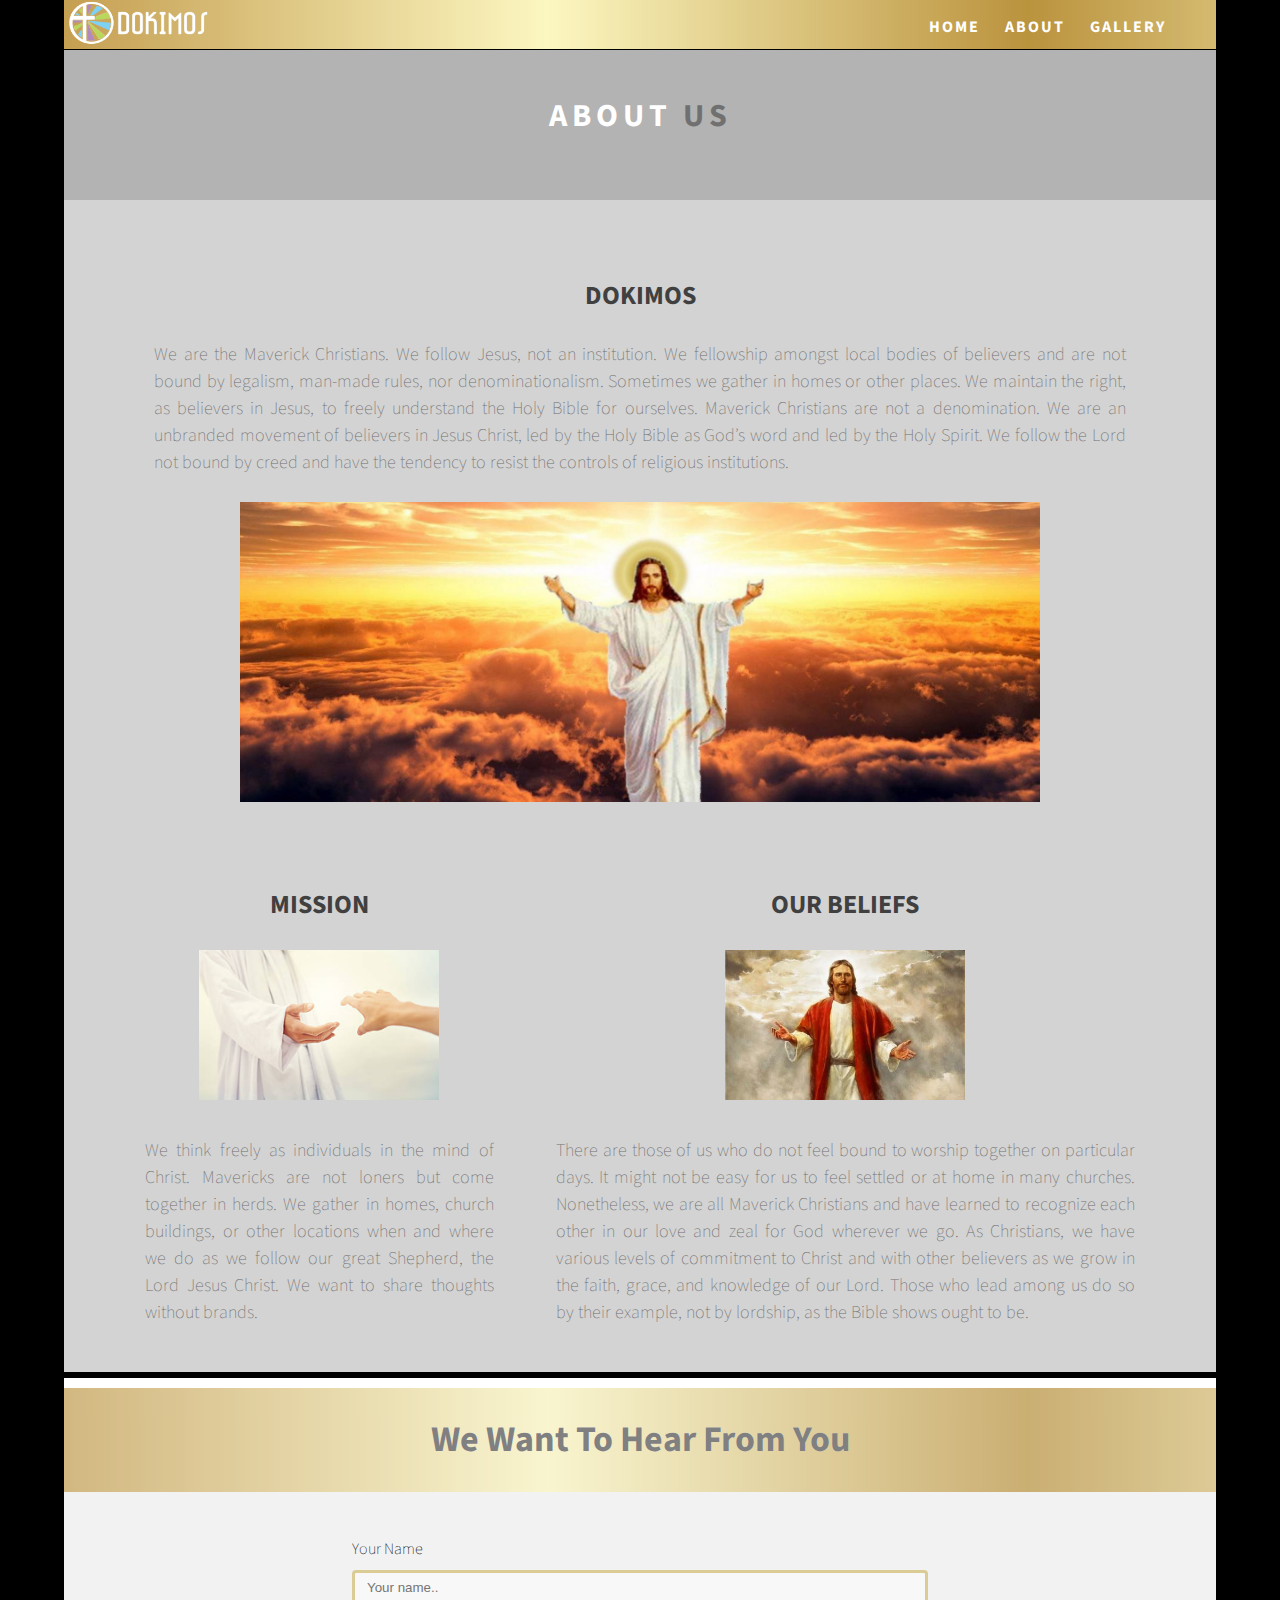
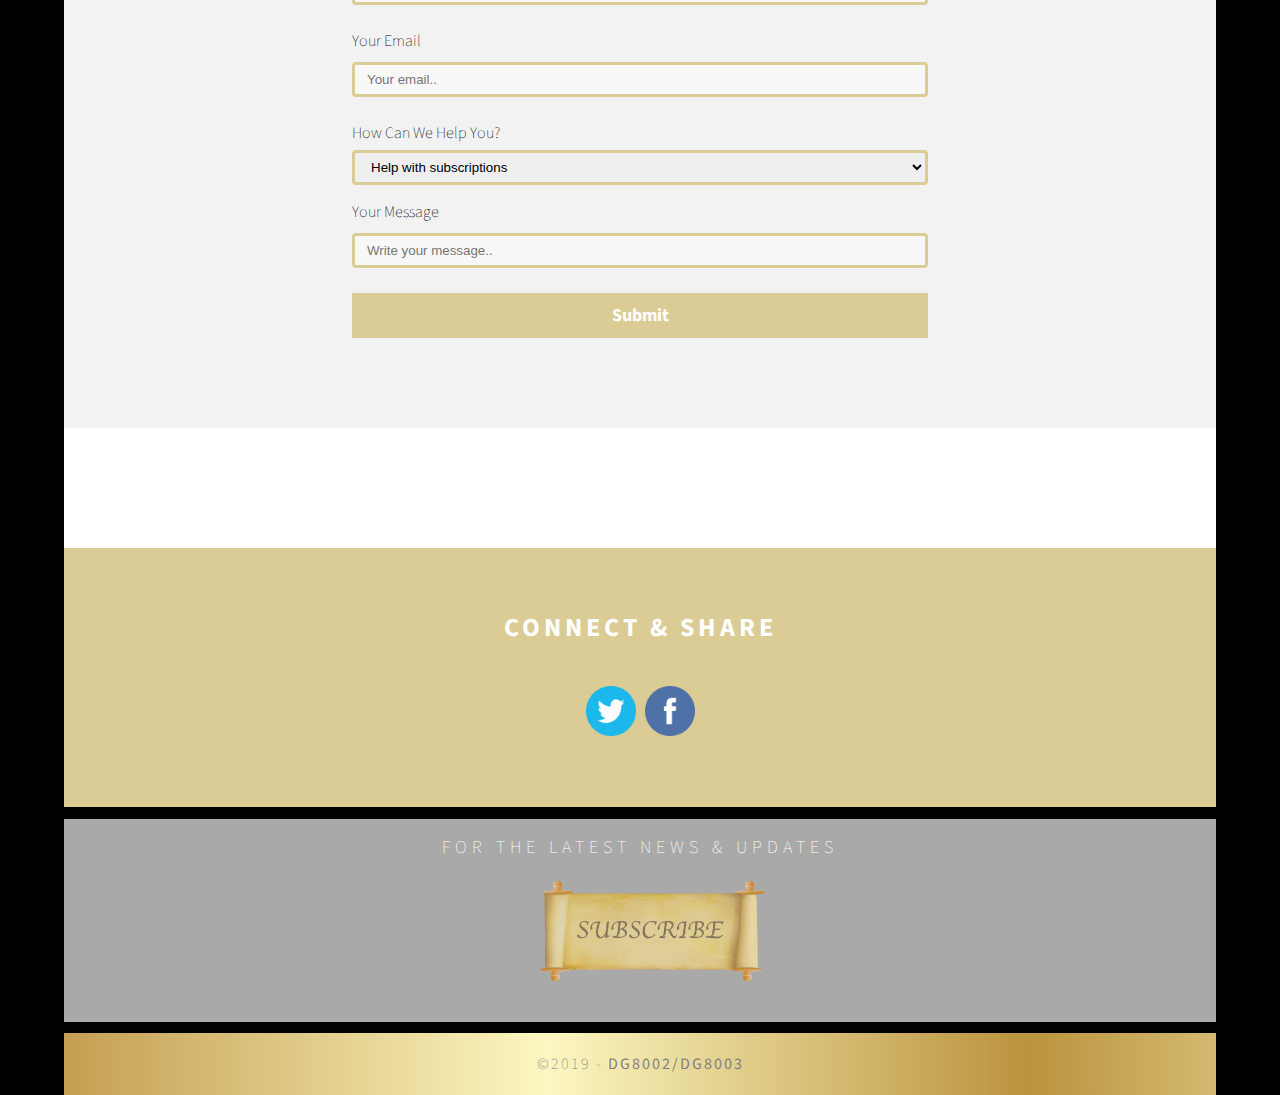
<file: about.html>
<!doctype html>
<html lang="en-US">
<head>
<meta charset="UTF-8">
<meta http-equiv="X-UA-Compatible" content="IE=edge">
<meta name="viewport" content="width=device-width, initial-scale=1">
<title>About Dokimos</title>
<link rel="apple-touch-icon" sizes="180x180" href="favicon_io/apple-touch-icon.png">
<link rel="icon" type="image/png" sizes="32x32" href="favicon_io/favicon-32x32.png">
<link rel="icon" type="image/png" sizes="16x16" href="favicon_io/favicon-16x16.png">
<link rel="manifest" href="favicon_io/site.webmanifest">
<link href="css/style.css" rel="stylesheet" type="text/css">
<link href="https://fonts.googleapis.com/css?family=Rouge+Script|Source+Sans+Pro&display=swap" rel="stylesheet">
	
</head>
<body>
<!-- Main Container -->
<div class="container"> 
  <!-- Navigation -->
  <header> 
	   <a href="index.html"><img src="images/logo.png" alt="Dokimos Logo" width="150" height="45"></a>
    <nav>
      <ul>
        <li><a href="index.html">HOME</a></li>
        <li><a href="about.html">ABOUT</a></li>
        <li><a href="gallery.html">GALLERY</a></li>
      </ul>
    </nav>
  </header>
  
  <!-- Hero Section -->
  <section class="hero" id="hero">
    <h2 class="hero_header">ABOUT <span class="light">US</span></h2>
    <p class="tagline"></p>
  </section>
  
  <!-- About Section -->

  <!-- More Info Section -->
  <footer class="footerabout">

    <article class="footer_column_about">
      <h3>DOKIMOS</h3>
      <p>We are the Maverick Christians.  We follow Jesus, not an institution.  We fellowship amongst local bodies of believers and are not bound by legalism, man-made rules, nor denominationalism.  Sometimes we gather in homes or other places. We maintain the right, as believers in Jesus, to freely understand the Holy Bible for ourselves. Maverick Christians are not a denomination. We are an unbranded movement of believers in Jesus Christ, led by the Holy Bible as God’s word and led by the Holy Spirit. We follow the Lord not bound by creed and have the tendency to resist the controls of religious institutions.
      </p>
           <h3> <img src="images/aboutus.jpg" alt="Jesus" class="aboutimg"/></h3>

    </article>
    
    <article class="footer_column_mission">
   

		<h3>MISSION</h3>
 		<h3><img src="images/mission.jpg" alt="Jesus's hands" class="missionimg"/><br></h3>
		
      <p id="aboutmission">We think freely as individuals in the mind of Christ.  Mavericks are not loners but come together in herds.  We gather in homes, church buildings, or other locations when and where we do as we follow our great Shepherd, the Lord Jesus Christ. We want to share thoughts without brands.</p>
		</article>

       <article class="footer_column_beliefs"> <h3>OUR BELIEFS</h3>
 		<h3> <img src="images/scriptures.jpg" alt="Jesus" class="missionimg"/></h3>
          
      <p id="aboutbelief">There are those of us who do not feel bound to worship together on particular days.  It might not be easy for us to feel settled or at home in many churches.  Nonetheless, we are all Maverick Christians and have learned to recognize each other in our love and zeal for God wherever we go.  As Christians, we have various levels of commitment to Christ and with other believers as we grow in the faith, grace, and knowledge of our Lord. Those who lead among us do so by their example, not by lordship, as the Bible shows ought to be.
</p>
		   
  
		

    </article>

 
  </footer>
  
<section class="jesusword">
 
<button type="button" class="collapsible">
<h1>We Want To Hear From You</h1>
</button>

<div id="content">
	<form actionaction="#" method="post" name="form_name"  class="form_class">
    <label>Your Name</label>
    <input type="text" name="Name" id="lname" placeholder="Your name..">
    <label>Your Email</label>
    <input type="text" name="Email" id="lemail" placeholder="Your email..">
    <label>How Can We Help You?</label>
    <select id="help" name="Help">
      <option value="Subscription">Help with subscriptions</option>
      <option value="Share">Help to share content</option>
      <option value="Doctrine">Help to understand doctrines</option>
	  <option value="Suggestion">I want to give a suggestion</option>
    </select>

    <label>Your Message</label>
    <input type="text" name="Message"  id="lmessage" placeholder="Write your message..">

    <input type="submit" value="Submit">
  </form>
</div>

<script>
		
		///// Buttom//////
		
		var coll = document.getElementsByClassName("collapsible");
		var i;

		for (i = 0; i < coll.length; i++) {
  			coll[i].addEventListener("click", function() {
    			this.classList.toggle("active");
    			var content = this.nextElementSibling;
    			if (content.style.display === "block") {
      				content.style.display = "none";
    			} else {
      				content.style.display = "block";
    			}
  });
}
	
	
	// Submit form.
	
		function submit() {
			
		}
				

	
	</script>

</section>
	
<section class="share">
      
    <h3 class="connect">CONNECT & SHARE
		<br>
		<br><a href="https://twitter.com/dokimos" target="_blank"><img src="images/icon_twitter.png" height="50px" alt="Twitter 
			icon"></a>  
		<a href="https://www.facebook.com/MaverickChristians/" target="_blank"><img src="images/icon_facebook.png" height="50px" alt="Facebook icon"></a></h3>


    </section>

  <!-- Footer Section -->
  <section class="footer_banner" id="contact">
    <h2 class="hidden">Footer Banner Section</h2>
    <p class="hero_header">FOR THE LATEST NEWS &amp; UPDATES</p>
    <div class="subscribebutton"><a href="https://docs.google.com/forms/d/e/1FAIpQLSfrHOltUI1jPecZ_pI_-G5fnx1e4pENqP7QsQpNDrxzXyaaeQ/viewform?usp=sf_link" target="_blank"><img src="images/subscribebutton.png" height="100px" alt="Subscribe button"></a></div>
  </section>
  <!-- Copyrights Section -->
  <div class="copyright">&copy;2019 - <strong>DG8002/DG8003</strong></div>
</div>
<!-- Main Container Ends -->
</body>
</html>
</file>
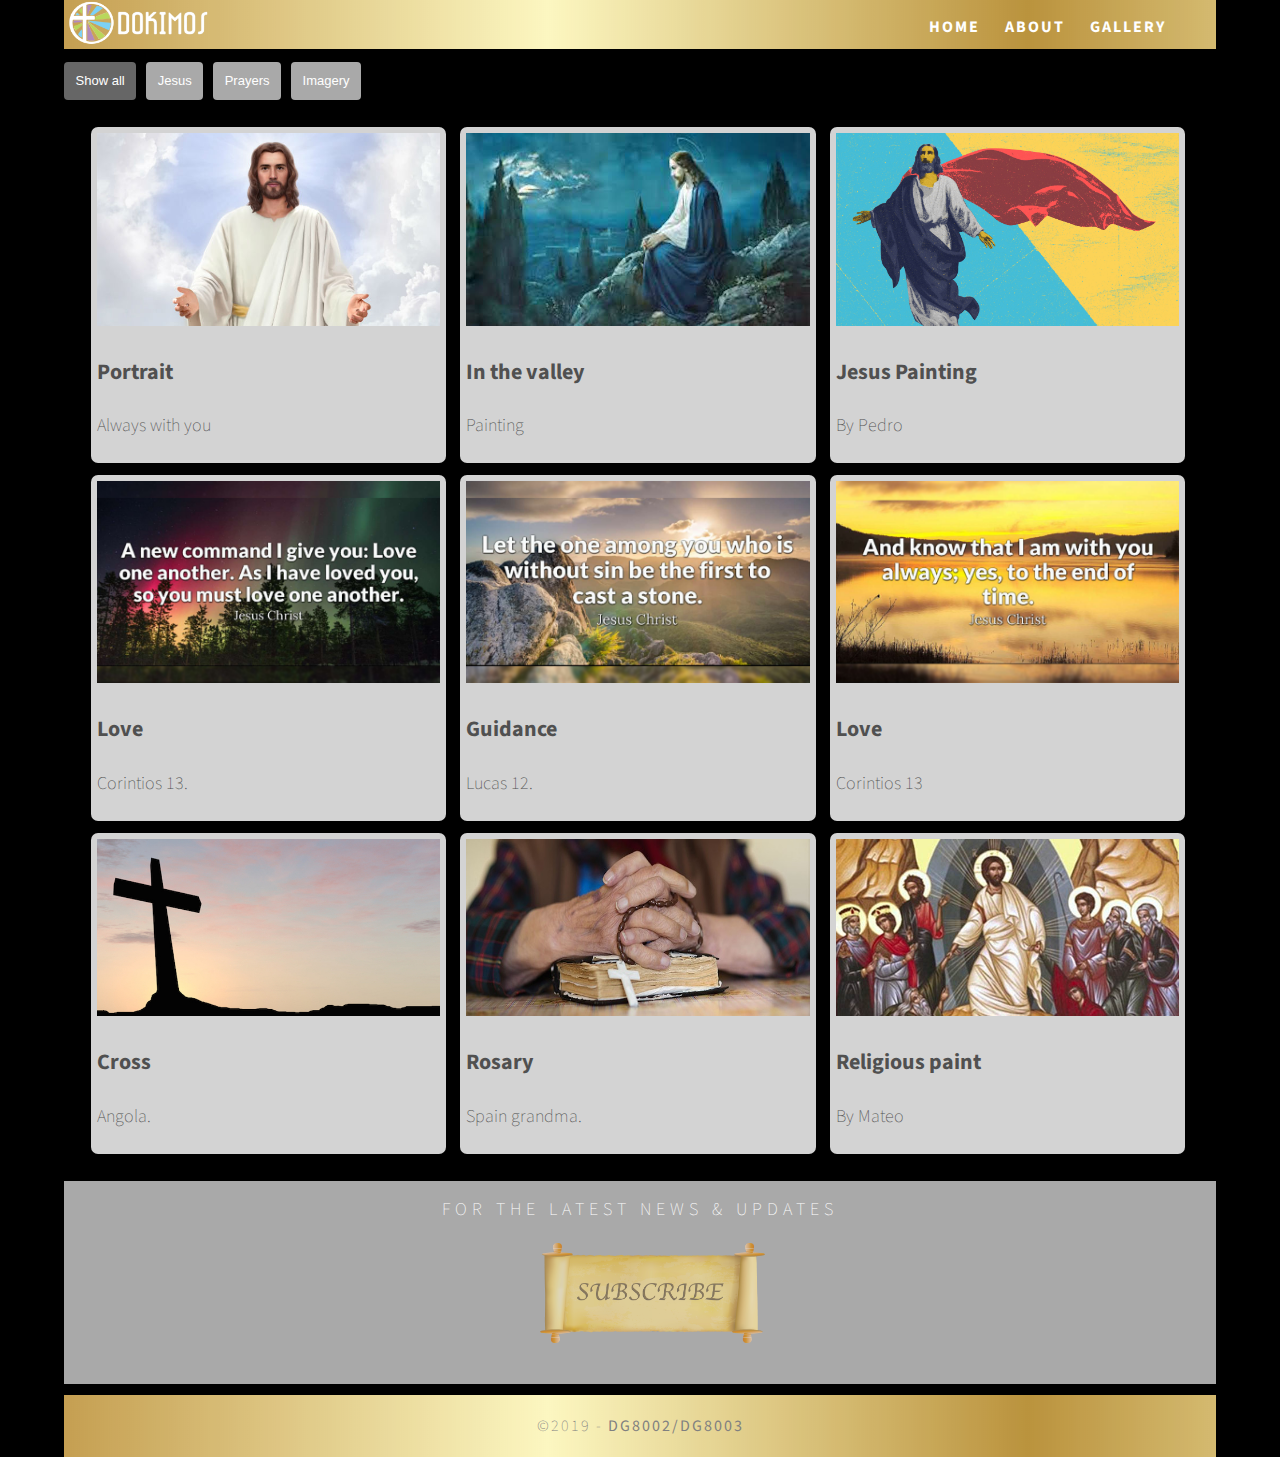
<file: gallery.html>
<!DOCTYPE html>
<html>
<head>
<meta name="viewport" content="width=device-width, initial-scale=1">
<meta charset="UTF-8">
<meta http-equiv="X-UA-Compatible" content="IE=edge">
<meta name="viewport" content="width=device-width, initial-scale=1">
<title>Gallery - Dokimos</title>
<link rel="apple-touch-icon" sizes="180x180" href="favicon_io/apple-touch-icon.png">
<link rel="icon" type="image/png" sizes="32x32" href="favicon_io/favicon-32x32.png">
<link rel="icon" type="image/png" sizes="16x16" href="favicon_io/favicon-16x16.png">
<link rel="manifest" href="favicon_io/site.webmanifest">
<link href="css/style.css" rel="stylesheet" type="text/css">	
<link href="https://fonts.googleapis.com/css?family=Rouge+Script|Source+Sans+Pro&display=swap" rel="stylesheet">
	
</head>
<body>

<!-- Main Container -->
<div class="container">

<!-- Navigation -->
 <header> 
	  <a href="index.html"><img src="images/logo.png" alt="Dokimos Logo" width="150" height="45"></a>
	<nav>
      <ul>
		<li><a href="index.html">HOME</a></li>
        <li><a href="about.html">ABOUT</a></li>
        <li><a href="gallery.html">GALLERY</a></li>
      </ul>
    </nav>
</header>

  

<!-- MAIN (Center website) -->

	
	<div id="myBtnContainer">
	  <button class="btn active" onclick="filterSelection('all')"> Show all</button>
	  <button class="btn" onclick="filterSelection('Jesus')"> Jesus</button>
	  <button class="btn" onclick="filterSelection('Prayers')"> Prayers</button>
	  <button class="btn" onclick="filterSelection('Imagery')"> Imagery</button>
</div>

<!-- Portfolio Gallery Grid -->
<div class="row">
  <div class="column Jesus">
    <div class="content">
      <img src="images/jesus1.jpg" alt="Mountains" style="width:100%">
      <h4>Portrait</h4>
      <p>Always with you</p>
    </div>
  </div>
  <div class="column Jesus">
    <div class="content">
    <img src="images/jesus2.jpg" alt="Lights" style="width:100%">
      <h4>In the valley</h4>
      <p>Painting</p>
    </div>
  </div>
  
  <div class="column Jesus">
    <div class="content">
    <img src="images/jesus3.jpg" alt="Nature" style="width:100%">
      <h4> Jesus Painting</h4>
      <p>By Pedro</p>
    </div>
  </div>
  
  
  <div class="column Prayers">
    <div class="content columnPrayers">
    <img src="images/quote2.png" alt="Prayers" style="width:100%">
      <h4>Love</h4>
      <p>Corintios 13.</p>
    </div>
  </div>
  <div class="column Prayers">
    <div class="content columnPrayers">
    <img src="images/quote1.png" alt="Prayers" style="width:100%">
      <h4>Guidance</h4>
      <p>Lucas 12.</p>
    </div>
  </div>
  <div class="column Prayers">
    <div class="content">
      <img src="images/quote3.png" alt="Prayers" style="width:100%">
      <h4>Love</h4>
      <p>Corintios 13</p>
    </div>
  </div>
  
  <div class="column Imagery">
    <div class="content">
    <img src="images/imagery2.jpg" alt="Cross" style="width:100%">
      <h4>Cross</h4>
      <p>Angola.</p>
    </div>
  </div>
  <div class="column Imagery">
    <div class="content">
    <img src="images/imagery3.jpg" alt="Rosary" style="width:100%">
      <h4>Rosary</h4>
      <p>Spain grandma.</p>
    </div>
  </div>
  <div class="column Imagery">
    <div class="content">
      <img src="images/imagery1.jpg" alt="Religious paint" style="width:100%">
      <h4>Religious paint</h4>
      <p> By Mateo</p>
    </div>
  </div>
  
<!-- END GRID -->
</div>

<!-- END MAIN -->
<section class="footer_banner" id="contact">
    <p class="hero_header">FOR THE LATEST NEWS &amp; UPDATES</p>
     <div class="subscribebutton" ><a href="https://docs.google.com/forms/d/e/1FAIpQLSfrHOltUI1jPecZ_pI_-G5fnx1e4pENqP7QsQpNDrxzXyaaeQ/viewform?usp=sf_link" target="_blank"><img src="images/subscribebutton.png" height="100px" alt="Subscribe button"></a></div>
</section>
  <!-- Copyrights Section -->
  <div class="copyright">&copy;2019 - <strong>DG8002/DG8003</strong></div>
  
<script>
filterSelection("all")
function filterSelection(c) {
  var x, i;
  x = document.getElementsByClassName("column");
  if (c == "all") c = "";
  for (i = 0; i < x.length; i++) {
    w3RemoveClass(x[i], "show");
    if (x[i].className.indexOf(c) > -1) w3AddClass(x[i], "show");
  }
}

function w3AddClass(element, name) {
  var i, arr1, arr2;
  arr1 = element.className.split(" ");
  arr2 = name.split(" ");
  for (i = 0; i < arr2.length; i++) {
    if (arr1.indexOf(arr2[i]) == -1) {element.className += " " + arr2[i];}
  }
}

function w3RemoveClass(element, name) {
  var i, arr1, arr2;
  arr1 = element.className.split(" ");
  arr2 = name.split(" ");
  for (i = 0; i < arr2.length; i++) {
    while (arr1.indexOf(arr2[i]) > -1) {
      arr1.splice(arr1.indexOf(arr2[i]), 1);     
    }
  }
  element.className = arr1.join(" ");
}


// Add active class to the current button (highlight it)
var btnContainer = document.getElementById("myBtnContainer");
var btns = btnContainer.getElementsByClassName("btn");
for (var i = 0; i < btns.length; i++) {
  btns[i].addEventListener("click", function(){
    var current = document.getElementsByClassName("active");
    current[0].className = current[0].className.replace(" active", "");
    this.className += " active";
  });
}
	
	</script>
</div>
	
	<script>
var a2a_config = a2a_config || {};
a2a_config.overlays = a2a_config.overlays || [];
a2a_config.overlays.push({});
</script>

<script src="js/page.js"></script>
</body>
</html>
</file>
<file: css/style.css>
@charset "UTF-8";
/* Body */
body {
	font-family: 'Source Sans Pro', sans-serif;
	background-color: black;
	margin-top: 0px;
	margin-right: 0px;
	margin-bottom: 0px;
	margin-left: 0px;
	font-style: normal;
	font-weight: 200;
}

p {
	font-size: 18px;
	line-height: 1.5;
	color:#505050;
	font-family: 'Source Sans Pro', sans-serif;
}
h1 {
	font-size: 36px;
	line-height: 1;
	color:#505050;
	font-family: 'Source Sans Pro', sans-serif;
}

h2 {
	font-size: 32px;
	line-height: 1;
	color:#505050;
	font-family: 'Source Sans Pro', sans-serif;
}

h3 {
	
	font-size: 26px;
	line-height: 1.5;
	color:#505050;
	font-family: 'Source Sans Pro', sans-serif;
}

h4{
	font-size: 22px;
	line-height: 1;
	color:#505050;
	font-family: 'Source Sans Pro', sans-serif;
}
/* Container */
.container {
	width: 90%;
	margin-left: auto;
	margin-right: auto;
	height: 1000px;
	background-color: black;
}
/* Navigation */
header {
	width: 100%;
	height: 5%;
	background:url("../images/gold.png");
	border-bottom: 1px solid #000000;
}
.logo {
	color: #fff;
	font-weight: bold;
	text-align: undefined;
	width: 10%;
	float: left;
	margin-top: 15px;
	margin-left: 25px;
	letter-spacing: 4px;
}
nav {
	float: right;
	width: 50%;
	text-align: right;
	margin-right: 25px;
}
header nav ul {
	list-style: none;
	float: right;
}
nav ul li {
	float: left;
	color: #FFFFFF;
	font-size: 16px;
	text-align: left;
	margin-right: 25px;
	letter-spacing: 2px;
	font-weight: bold;
	transition: all 0.3s linear;
}
ul li a {
	color: #FFFFFF;
	text-decoration: none;
}
ul li:hover a {
	color: #40627D;
}

/* Hero Section */
.hero_header {
	color: #FFFFFF;
	text-align: center;
	margin-top: 0px;
	margin-right: 0px;
	margin-bottom: 0px;
	margin-left: 0px;
	letter-spacing: 5px;
}

.hero {
	background-color: #B3B3B3;
	padding-top: 50px;
	padding-bottom: 50px;
}


/* Slideshow */

.mySlides {display: none}
* {box-sizing:border-box}

/* Slideshow container */
.slideshow-container {
  position: relative;
  margin: auto;
  
}

/* Next & previous buttons */
.prev, .next {
  cursor: pointer;
  position: absolute;
  top: 50%;
  width: auto;
  padding: 16px;
  margin-top: -22px;
  color: white;
  font-weight: bold;
  font-size: 32px;
  transition: 1s ease;
  border-radius: 0 3px 3px 0;
  user-select: none;
}

/* Position the "next button" to the right */
.next {
  right: 0;
  border-radius: 3px 0 0 3px;
}

/* On hover, add a black background color with a little bit see-through */
.prev:hover, .next:hover {
  background-color: rgba(0,0,0,0.8);
}

/* Caption text */
.text {
  font-family:'Playfair Display', serif;
  color: #f2f2f2;
  font-size: 90px;
  padding-bottom: 20%;
  opacity: 0.95;
  position: absolute;
  bottom: 8px;
  width: 100%;
  text-align: center;
  letter-spacing: 4px;
  text-shadow: 1px 1px 3px #505050;
}

.text2 {
  font-family:'Playfair Display', serif;
  color: #f2f2f2;
  font-size: 50px;
  padding-bottom: 13%;
  position: absolute;
  bottom: 8px;
  width: 100%;
  text-align: center;
  text-shadow: 1px 1px 3px #202020;
}


/* The dots/bullets/indicators */
.dot {
  cursor: pointer;
  height: 9px;
  width: 9px;
  margin: 2px;
  background-color: #bbb;
  border-radius: 50%;
  display: inline-block;
  transition: background-color 0.6s ease;
}

.active, .dot:hover {
  background-color: #717171;
}

/* Fading animation */
.fade {
  -webkit-animation-name: fade;
  -webkit-animation-duration: 3.5s;
  animation-name: fade;
  animation-duration: 3.5s;
}

@-webkit-keyframes fade {
  from {opacity: .4} 
  to {opacity: 1}
}

@keyframes fade {
  from {opacity: .4} 
  to {opacity: 1}
}


.gallery .thumbnail p {
	margin-right: 0px;
	margin-left: 0px;
}

/* Gallery Section */

.row {
  margin: 15px;
}

/* Add padding BETWEEN each column */
.row,
.row > .column {
  padding: 6px;
  padding-right: 8px;
}

/* Create three equal columns that floats next to each other */
.column {
  float: left;
  width: 33.33%;
  display: none; /* Hide all elements by default */
}

/* Clear floats after rows */ 
.row:after {
  content: "";
  display: table;
  clear: both;
}

/* Content */
.content {
  background-color: lightgray;
  padding: 6px;
  border-radius: 7px;
}

/* The "show" class is added to the filtered elements */
.show {
  display: block;
}


/* About Section */


.about {
	width: 50%;
	padding-left: 5px;
	padding-right: 5px;
	padding-top: 5px;
	display: inline-block;
	background-color: #FFFFFF;
	margin-top: 0px;
}

.light {
	font-weight: bold;
	color: #717070;
}

.missionimg {
	width: 80%;
}


/* Parallax Section */
.banner {
	background-color: #000000;
	background-image: url("../images/prayer1.jpg");
	height: 400px;
	background-attachment: fixed;
	background-size: cover;
	background-repeat: no-repeat;
	margin-top: 2%;
	margin-bottom: 2%;
}
.parallaxtitle {
	color: #606060;
	text-align: center;
	padding-top: 10%;
	letter-spacing: 2px;
	margin-top: 0px;
}
.parallax_description {
	color: #606060;
	text-align: center;
	padding-left: 8%;
	padding-right: 8%;
}

/* Style the buttons */


.btn {
  background-color: darkgray;
  border: none;
  color: white;
  padding: 1%;
  text-align: center;
  text-decoration: none;
  display: inline-block;
  font-size: 13px;
  margin-top:1%;
  margin-right: 7px;
  cursor: pointer;
  border-radius:4px;
}

.btn:hover {
  background-color: #ddd;
}

.btn.active {
  background-color: #666;
  color: white;
}

/* More info */
footer {
	background-color: lightgray;
	padding-bottom: 35px;
}
.footer_column {
	width: 50%;
	text-align: center;
	padding-top: 30px;
	float: left;
}
footer .footer_column h3 {
	color: #717070;
	text-align: center;
}
footer .footer_column p {
	color: #717070;
	background-color: lightgray;
}


.footer_column_about {
	width: 100%;
	text-align: justify;
	padding: 50px 90px 10px 90px;
	float: left;
}
footer .footer_column_about h3 {
	color: #404040;
	text-align: center;
}
footer .footer_column_about p {
	color: #717070;
}
.footer_column_mission {
	width: 40%;
	text-align: justify;
	padding: 10px 30px 10px 80px;
	float: left;
	
}
footer .footer_column_mission h3 {
	color: #404040;
	text-align: center;
}
footer .footer_column_mission p {
	color: #717070;
}
.footer_column_beliefs {
	width: 60%;
	text-align: justify;
	padding: 10px 80px 10px 30px;
	float: right;

}
footer .footer_column_beliefs h3 {
	color: #404040;
	text-align: center;
}
footer .footer_column_beliefs p {
	color: #717070;
}
table .abouttable {
	
padding: 20px;
margin: 20px;
vertical-align: top;
}

.cards {
	width: 100%;
	height: auto;
	max-width: 400px;
	max-height: 200px;
	object-fit: cover;
	object-position: top;

}


.readmore:link {
  color: gray;
  cursor: pointer;
}

.readmore:visited {
  color: gray;
  cursor: pointer;
}

.readmore:hover {
  color: black;
  cursor: pointer;
}

.readmore:active {
  color: black;
  cursor: pointer;
} 


.missionimg {
	width: 240px;
	height: 150px;
	object-fit: cover;
	object-position: top;
}

.aboutimg {
	width: 800px;
	height: 300px;
	object-fit: cover;
	object-position: top;
	margin-bottom: 0px;
}

#aboutmission {
	margin: 1px 1px 1px 1px;
	vertical-align: top;

}

#aboutbelief {
	margin: 1px 1px 1px 1px;
	vertical-align: top;

}
.share {
	background-color: #DBCC96;
	padding-top: 60px;
	padding-bottom: 60PX;
	margin-bottom: 0px;
}

.jesusword {
	background-color: white;
	padding-top: 10px;
	padding-bottom: 120PX;
	margin-bottom: 0px;
}

.jesusword h3{
	text-align: center;
	padding: 0px;
}

.jesusword button{
  background:url("../images/gold.png");
  border: none;
  color: #624F00;
  text-shadow: 0.3px 0.3px 0.1px #fff;
  padding: 10px;
  text-align: center;
  text-decoration: none;
  position: absolute;
  width: 90%;	
  font-size: 20px;
  opacity: 0.7;
  font-family: 'Source Sans Pro', sans-serif;
  font-weight: bold;
}

.jesusword button:hover{
	opacity: 1;
	
}

#quoteDisplay {
	font-size: 32px;
	text-align: center;
	font-family: 'Rouge Script', cursive;
	color: #9F8A38;
	padding: 0px 200px 30px 200px;	
}

.connect {

	color: #FFFFFF;
	text-align: center;
	margin-top: 0px;
	margin-right: 0px;
	margin-bottom: 0px;
	margin-left: 0px;
	letter-spacing: 4px;
	
}

footer .footer_column p {
	padding-left: 30px;
	padding-right: 30px;
	text-align: justify;
	line-height: 25px;
	font-weight: lighter;
	margin-left: 20px;
	margin-right: 20px;
}
.subscribebutton {
	opacity: 0.7;
	width: 200px;
	margin-top: 20px;
	margin-right: auto;
	margin-bottom: auto;
	margin-left: auto;
	padding-top: 0px;
	padding-right: 0px;
	padding-bottom: 20px;
	padding-left: 0px;
	text-align: center;
	vertical-align: middle;
	border-radius: 0px;
	text-transform: uppercase;
	font-weight: bold;
	letter-spacing: 2px;
	transition: all 0.3s linear;
}

.subscribebutton:hover{
  opacity: 1;
}


.button {
	width: 200px;
	margin-top: 40px;
	margin-right: auto;
	margin-bottom: auto;
	margin-left: auto;
	padding-top: 20px;
	padding-right: 10px;
	padding-bottom: 20px;
	padding-left: 10px;
	text-align: center;
	vertical-align: middle;
	border-radius: 0px;
	text-transform: uppercase;
	font-weight: bold;
	letter-spacing: 2px;
	border: 3px solid #FFFFFF;
	color: #FFFFFF;
	transition: all 0.3s linear;
}
.button:hover {
	background-color: #FEFEFE;
	color: #C4C4C4;
	cursor: pointer;
}
.copyright {
	text-align: center;
	padding:20px;
	background:url("../images/gold.png");
	color: grey;
	text-transform: uppercase;
	font-weight: lighter;
	letter-spacing: 2px;
	border-top-width: 2px;
	border-top-color: black;
}
.footer_banner {
	background-color: darkgray;
	padding: 15px;
	margin-bottom: 1%;
	margin-top: 1%;
	background-repeat: repeat;
}
footer {
	display: inline-block;
}
.hidden {
	display: none;
}

/*Contact us Form*/

.collapsible {
  background: url(gold.png);
  cursor: pointer;
  padding: 10px;
  width: 90%;
  border: none;
  text-align: center;
  outline: none;
  font-size: 20px;
  color:#624F00;
  text-shadow: 0.3px 0.3px 0.1px #fff;
  opacity: 0.7;
  font-family: 'Source Sans Pro', sans-serif;
  font-weight: bold;
}

.active, .collapsible:hover {
  opacity: 1;
}

#content{
 font-family:'Source Sans Pro',sans-serif;
 padding-left: 25%;
 padding-right: 25%;
 background-color: #f2f2f2;
 padding-top: 150px;
 padding-bottom: 90px;
 width: 100%;

}

* {box-sizing: border-box;}

input[type=text], select, textarea {
  width:100%;
  padding-left: 12px;
  border:3px solid #DBCC96;
  height:35px;
  border-radius: 4px;
  box-sizing: border-box;
  margin-top: 6px;
  margin-bottom: 16px;
  resize: vertical;
}


input[type=submit]{
  width:100%;
  padding:10px;
  background-color:#DBCC96;
  border:none;
  color:#fff;
  font-size:18px;
  font-weight:700;
  cursor:pointer;
  font-family:'Source Sans Pro',sans-serif;
}

input[type=submit]:hover{
  width:100%;
  padding:10px;
  background-color:#C0B58E;
  border:none;
  color:#fff;
  font-size:18px;
  font-weight:700;
  cursor:pointer;
  font-family:'Source Sans Pro',sans-serif;
}

#content h1{
margin-top:40px
}
hr{
margin-top:-5px;
color: #DBCC96; 
}
label{
float:left;
font-size:16px
}
input[type="text"]{
width:100%;
margin-top:10px;
height:35px;
margin-bottom:25px;
border:3px solid #DBCC96;
background-color:#F8F8F8;
}



/* Mobile */
@media (max-width: 320px) {
.logo {
	width: 50%;
	text-align: center;
	margin-top: 10px;
	margin-right: 0px;
	margin-bottom: 0px;
	margin-left: 0px;
}
.container header nav {
	margin-top: 0px;
	margin-right: 0px;
	margin-bottom: 10px;
	margin-left: 0px;
	width: 100%;
	float: center;
	overflow:visible;
	display:inline-block;
	background: #52bad5;
	}

	p {
	margin: 10px 1px 1px 1px;
	vertical-align: top;
	}
	
header nav ul {
	align-content: center;
	margin: 15px;
	padding: 10px 50px;
}
nav ul li {
	padding: 0px;
	margin-top: 10px;
	margin-right: 0px;
	margin-bottom: 0px;
	margin-left: 0px;
	width: 100%;
	text-align: center;
}
.text_column {
	width: 100%;
	text-align: justify;
	padding-top: 0px;
	padding-right: 0px;
	padding-bottom: 0px;
	padding-left: 0px;
}
.thumbnail {
	width: 100%;
}
footer .footerabout {
	width:  50%;}
	
.footer_column {
	width: 100%;
	margin: 0px;
    padding:0px;

}
.footer_column_about {
	width: 100%;
	padding: 10px 15px 15px 15px;
	}
.footer_column_mission {
	width: 100%;
  	padding: 15px 15px 15px 15px;

	}
.footer_column_beliefs {
	width: 100%;
	padding: 15px 15px 15px 15px;
	}
	
.footer_banner {
	background-color: darkgray;
	padding: 1px 1px 15px 1px;
	margin-bottom: 1%;
	margin-top: 1%;
}
	
/* Parallax Section */
.banner {
	background-color: #000000;
	background-image: url("../images/prayer1.jpg");
	height: 500px;
	background-attachment: fixed;
	background-size: cover;
	background-repeat: no-repeat;
	margin-top: 2%;
	margin-bottom: 2%;
}
.parallaxtitle {
	color: #606060;
	text-align: center;
	padding-top: 10%;
	letter-spacing: 2px;
	margin-top: 0px;
}
.parallax_description {
	color: #404040;
	text-align: center;
	padding-left: 5%;
	padding-right: 5%;
}
	
.tagline {
	margin-top: 20px;
	line-height: 22px;
}
.hero_header {
	margin-top: 150px;
	padding-left: 10px;
	padding-right: 10px;
	line-height: 22px;
	text-align: center;
}
.aboutimg {
	max-width: 100%;
	object-fit: cover;
	object-position: top;
}

.missionimg {
	max-width: 100%;
	object-fit: cover;
	object-position: top;
}
	
.cards {
	max-width: 100%;
	object-fit: cover;
	object-position: top;
}
	
/* Gallery Section */

.row {
  margin: 1px;
}

/* Add padding BETWEEN each column */
.row,
.row > .column {
  padding: 2px;
  padding-right: 2px;
}

/* Create three equal columns that floats next to each other */
.column {
  float: left;
  width: 100%;
  display: none; /* Hide all elements by default */
}

/* Clear floats after rows */ 
.row:after {
  content: "";
  display: table;
  clear: both;
}

/* Content */
.content {
  background-color: lightgray;
  padding: 2px;
  border-radius: 5px;
}

/* The "show" class is added to the filtered elements */
.show {
  display: block;
}
	
	/* Slideshow */

.mySlides {	
	display:inline-block;
	box-sizing:border-box;
	padding-top: 0px;
	}

/* Slideshow container */
.slideshow-container {
  display: inline-block;
	height: auto;
  
}


/* Next & previous buttons */
.prev, .next {
  cursor: pointer;
  position: absolute;
  top: 50%;
  width: auto;
  padding: 20px;
  margin-top: -40px;
  color: white;
  font-weight: bold;
  font-size: 32px;
  transition: 1s ease;
  border-radius: 0 3px 3px 0;
  user-select: none;
}

/* Position the "next button" to the right */
.next {
  right: 0;
  border-radius: 3px 0 0 3px;
}

/* On hover, add a black background color with a little bit see-through */
.prev:hover, .next:hover {
  background-color: rgba(0,0,0,0.8);
}

/* Caption text */
.text {
  font-family:'Playfair Display', serif;
  color: #f2f2f2;
  font-size: 24px;
  padding-bottom: 20%;
  opacity: 0.95;
  position: absolute;
  bottom: 10px;
  max-width: 100%;
  text-align: center;
  letter-spacing: 4px;
  text-shadow: 1px 1px 3px #505050;
}

.text2 {
  font-family:'Playfair Display', serif;
  color: #f2f2f2;
  font-size: 14px;
  padding-bottom: 10%;
  position: absolute;
  bottom: 8px;
  width: 100%;
  text-align: center;
  text-shadow: 1px 1px 3px #202020;
}


/* The dots/bullets/indicators */
.dot {
  cursor: pointer;
  height: 9px;
  width: 9px;
  margin: 2px;
  background-color: #bbb;
  border-radius: 50%;
  display: inline-block;
  transition: background-color 0.6s ease;
}

.active, .dot:hover {
  background-color: #717171;
}

/* Fading animation */
.fade {
  -webkit-animation-name: fade;
  -webkit-animation-duration: 3.5s;
  animation-name: fade;
  animation-duration: 3.5s;
}

.jesusword {
	background-color: white;
	padding: 10px 0px 60px 0px;
	margin-bottom: 0px;
}

.jesusword h3{
	text-align: center;
	padding: 0px;
}

.jesusword button{
  background:url("../images/gold.png");
  border: none;
  color: #624F00;
  text-shadow: 0.3px 0.3px 0.1px #fff;
  padding: 1px;
  text-align: center;
  text-decoration: none;
  position: absolute;
  width: 90%;	
  font-size: 18px;
  opacity: 0.7;
  font-family: 'Source Sans Pro', sans-serif;
  font-weight: bold;
}

.jesusword button:hover{
	opacity: 1;
	
}

#quoteDisplay {
	font-size: 32px;
	text-align: center;
	font-family: 'Rouge Script', cursive;
	color: #9F8A38;
	padding: 0px 10px 30px 10px;	
}
	
}


	
/* Small Tablets */
@media (min-width: 321px)and (max-width: 767px) {

.hero_header {
	margin-top: 100px;
	padding-left: 1px;
	padding-right: 10px;
	line-height: 22px;
	text-align: center;
}
	
.logo {
	width: 100%;
	text-align: center;
	margin-top: 10px;
	margin-right: 0px;
	margin-bottom: 0px;
	margin-left: 0px;
	color: #043745;
}
.container header nav {
	margin-top: 0px;
	margin-right: 0px;
	margin-bottom: 10px;
	margin-left: 0px;
	width: 100%;
	float: center;
	overflow:visible;
	display:inline-block;
	background: #52bad5;
	}

p {
	margin: 5px;
	padding: 5px;
	vertical-align: top;
	font-size: 16px;
	}

h4 {
	margin: 5px;
	padding: 5px;
	vertical-align: top;
	font-size: 24px;
	
	}
	
header nav ul {
	padding: 0px;
	float: none;
}
nav ul li {
	margin-top: 0px;
	margin-right: 0px;
	margin-bottom: 0px;
	margin-left: 0px;
	width: 100%;
	text-align: center;
	padding-top: 0px;
	padding-bottom: 8px;
}
.text_column {
	width: 100%;
	text-align: left;
	padding-top: 0px;
	padding-right: 0px;
	padding-bottom: 0px;
	padding-left: 0px;
}
.thumbnail {
	width: 100%;
}
	
footer .footerabout {
	max-width:  50%;}
	
.footer_column {
	width: 100%;
	margin: 0px;
    padding:0px;

}
.footer_column_about {
	max-width: 100%;
	padding: 15px 25px 15px 25px;}

.footer_column_mission {
	width: 100%;
	padding: 15px 25px 15px 25px;
	}
.footer_column_beliefs {
	width: 100%;
	padding: 15px 25px 15px 25px;
	}

.thumbnail {
	width: 50%;
}

.aboutimg {
	max-width: 100%;
	object-fit: cover;
	object-position: top;
}

		
/* Slideshow */

.mySlides {	
	display:inline-block;
	box-sizing:border-box;
	padding-top: 0px;
	}

/* Slideshow container */
.slideshow-container {
  display: inline-block;
	height: auto;
  
}


/* Next & previous buttons */
.prev, .next {
  cursor: pointer;
  position: absolute;
  top: 50%;
  width: auto;
  padding: 50px;
  margin-top: -70px;
  color: white;
  font-weight: bold;
  font-size: 40px;
  transition: 1s ease;
  border-radius: 0 3px 3px 0;
  user-select: none;
}

/* Position the "next button" to the right */
.next {
  right: 0;
  border-radius: 3px 0 0 3px;
}

/* On hover, add a black background color with a little bit see-through */
.prev:hover, .next:hover {
  background-color: rgba(0,0,0,0.8);
}

/* Caption text */
.text {
  font-family:'Playfair Display', serif;
  color: #f2f2f2;
  font-size: 36px;
  padding-bottom: 20%;
  opacity: 0.95;
  position: absolute;
  bottom: 10px;
  max-width: 100%;
  text-align: center;
  letter-spacing: 4px;
  text-shadow: 1px 1px 3px #505050;
}

.text2 {
  font-family:'Playfair Display', serif;
  color: #f2f2f2;
  font-size: 20px;
  padding-bottom: 10%;
  position: absolute;
  bottom: 8px;
  width: 100%;
  text-align: center;
  text-shadow: 1px 1px 3px #202020;
}


/* The dots/bullets/indicators */
.dot {
  cursor: pointer;
  height: 9px;
  width: 9px;
  margin: 2px;
  background-color: #bbb;
  border-radius: 50%;
  display: inline-block;
  transition: background-color 0.6s ease;
}

.active, .dot:hover {
  background-color: #717171;
}

/* Fading animation */
.fade {
  -webkit-animation-name: fade;
  -webkit-animation-duration: 3.5s;
  animation-name: fade;
  animation-duration: 3.5s;
}
	
/* Gallery Section */

.row {
  margin: 1px;
}

/* Add padding BETWEEN each column */
.row,
.row > .column {
  padding: 2px;
  padding-right: 2px;
}

/* Create three equal columns that floats next to each other */
.column {
  float: center;
  width: 100%;
  display: none; /* Hide all elements by default */
}

/* Clear floats after rows */ 
.row:after {
  content: "";
  display: table;
  clear: both;
}

/* Content */
.content {
  background-color: lightgray;
  padding: 2px;
  border-radius: 5px;
}

/* The "show" class is added to the filtered elements */
.show {
  display: block;
}


.jesusword {
	background-color: white;
	padding: 10px 0px 60px 0px;
	margin-bottom: 0px;
}

.jesusword h3{
	text-align: center;
	padding: 0px;
}

.jesusword button{
  background:url("../images/gold.png");
  border: none;
  color: #624F00;
  text-shadow: 0.3px 0.3px 0.1px #fff;
  padding: 1px;
  text-align: center;
  text-decoration: none;
  position: absolute;
  width: 90%;	
  font-size: 18px;
  opacity: 0.7;
  font-family: 'Source Sans Pro', sans-serif;
  font-weight: bold;
}

.jesusword button:hover{
	opacity: 1;
	
}

#quoteDisplay {
	font-size: 32px;
	text-align: center;
	font-family: 'Rouge Script', cursive;
	color: #9F8A38;
	padding: 0px 10px 30px 10px;	
}
	
}

/* Small Desktops */
@media (min-width: 768px) and (max-width: 1096px) {
.text_column {
	width: 100%;
}
.thumbnail {
	width: 50%;
}
.text_column {
	width: 100%;
	margin-top: 0px;
	margin-right: 0px;
	margin-bottom: 0px;
	margin-left: 0px;
	padding-top: 0px;
	padding-right: 0px;
	padding-bottom: 0px;
	padding-left: 0px;
}

		
	
.footer_column {
	width: 100%;
}
.footer_column_about {
	width: 100%;
	padding: 25px 50px 25px 50px;
}
.footer_column_mission {
	width: 100%;
	padding: 25px 50px 25px 50px;
	}
.footer_column_beliefs {
	width: 100%;
	padding: 25px 50px 25px 50px;
	}
	.aboutimg {
	max-width: 100%;
	object-fit: cover;
	object-position: top;
}
	
	
.jesusword {
	background-color: white;
	padding-top: 10px;
	padding-bottom: 60PX;
	margin-bottom: 0px;
}

.jesusword h3{
	text-align: center;
	padding: 0px;
}

.jesusword button{
  background:url("../images/gold.png");
  border: none;
  color: #624F00;
  text-shadow: 0.3px 0.3px 0.1px #fff;
  padding: 10px;
  text-align: center;
  text-decoration: none;
  position: absolute;
  width: 90%;	
  font-size: 20px;
  opacity: 0.7;
  font-family: 'Source Sans Pro', sans-serif;
  font-weight: bold;
}

.jesusword button:hover{
	opacity: 1;
	
}

#quoteDisplay {
	font-size: 32px;
	text-align: center;
	font-family: 'Rouge Script', cursive;
	color: #9F8A38;
	padding: 0px 100px 30px 100px;	
}
}
</file>
